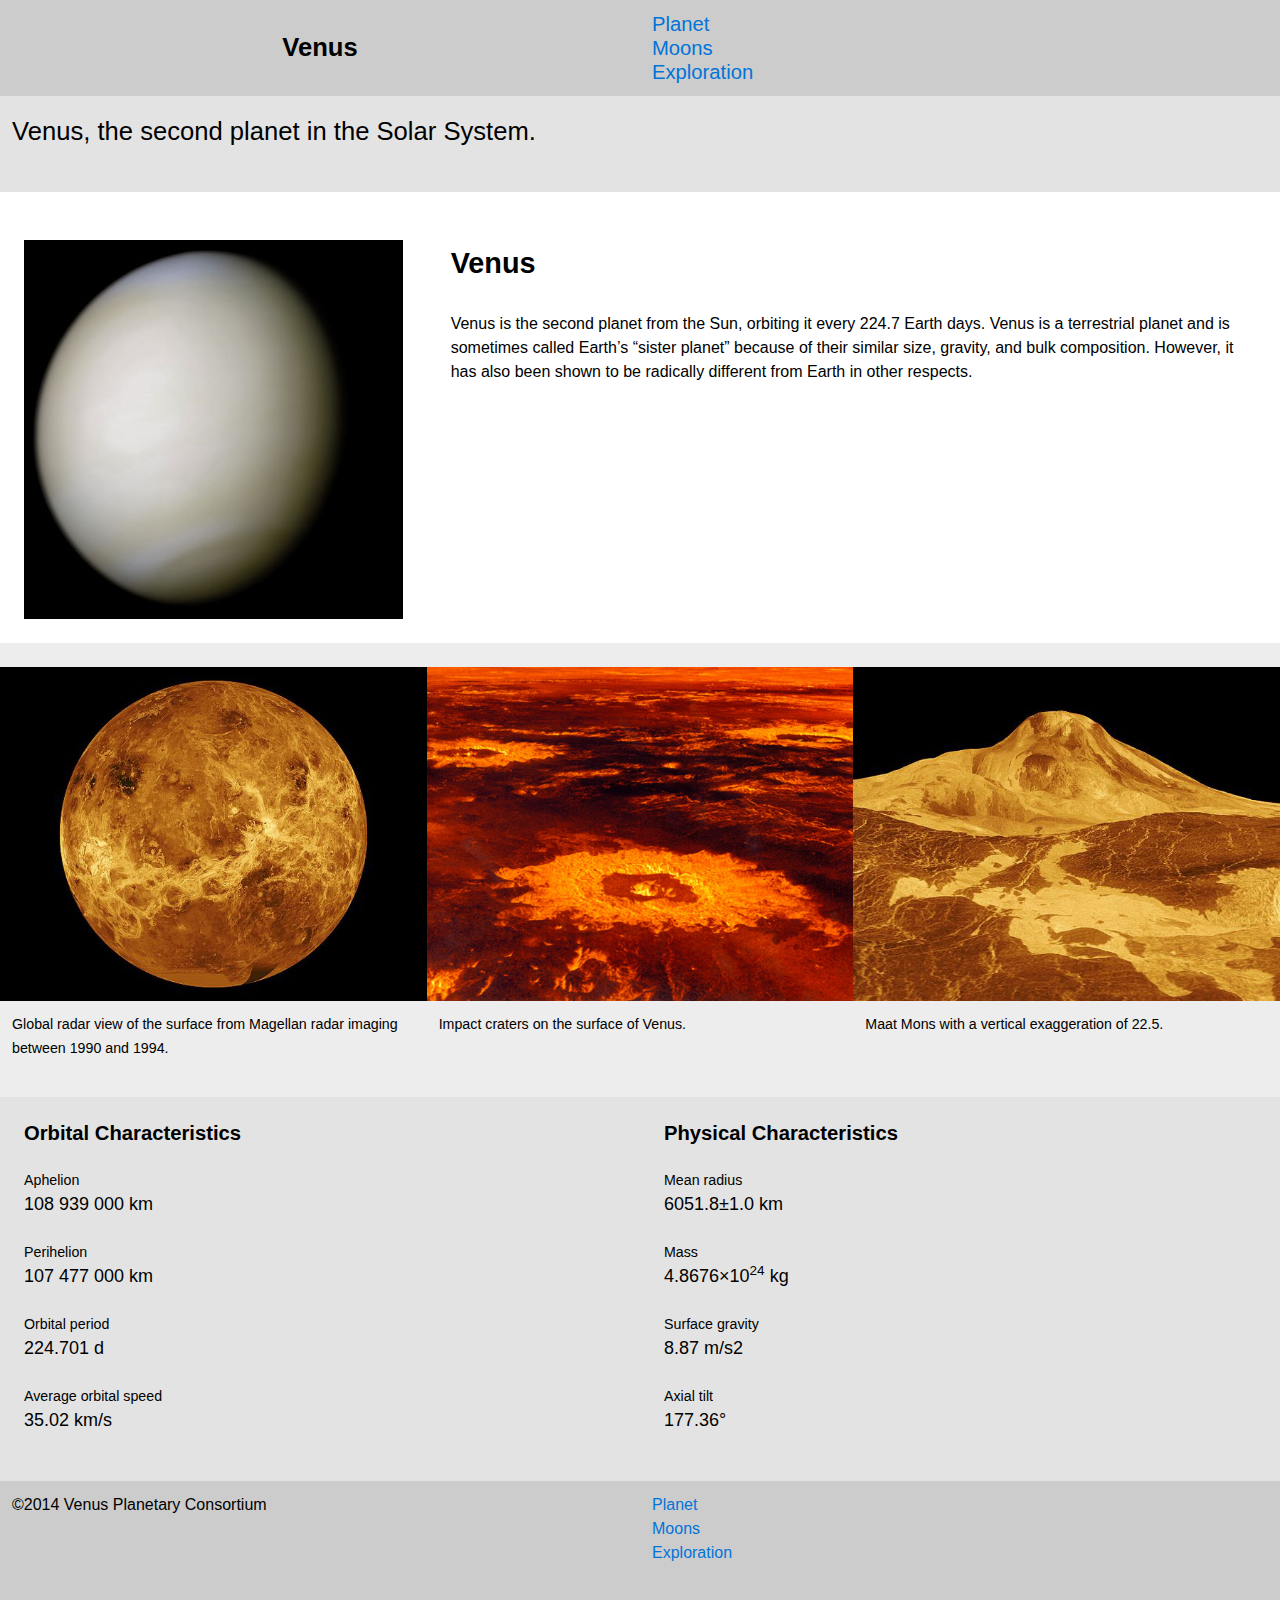
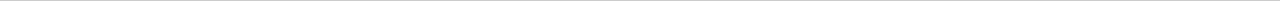
<file: index.html>
<!DOCTYPE html>
<html lang="en-ca">
<head>
  <meta charset="utf-8">
  <title>Venus</title>
  <meta name="viewport" content="width=device-width,initial-scale=1">
  <link href="css/typography.css" rel="stylesheet">
  <link href="css/grid.css" rel="stylesheet">
  <link href="css/main.css" rel="stylesheet">
</head>
<body>

<header class="masthead island-half grid grid-middle">
  <div class="unit unit-m-1-2 island-half">
  <h1 class="title peta">Venus</h1>
  </div>
  <nav class="unit unit-m-1-2 island-half">
    <ul class="nav giga push-none">
      <li><a href="index.html">Planet</a></li>
      <li><a href="moons.html">Moons</a></li>
      <li><a href="#">Exploration</a></li>
    </ul>
  </nav>
</header>

<main>

  <div class="intro peta  island-half grey-1 push">
    <p>Venus, the second planet in the Solar System.</p>
  </div>

  <div class="grid">
    <div class="unit unit-xs-1 unit-s-1 unit-m-1-2 unit-l-1-3 island">
      <img class="img-flex planet-img" src="images/venus.jpg" alt="Real-colour image of Venus">
    </div>
    <div class="unit unit-xs-1 unit-s-1 unit-m-1-2 unit-l-2-3 island">
      <h2 class="exa">Venus</h2>
      <p>Venus is the second planet from the Sun, orbiting it every 224.7 Earth days. Venus is a terrestrial planet and is sometimes called Earth’s “sister planet” because of their similar size, gravity, and bulk composition. However, it has also been shown to be radically different from Earth in other respects.</p>
    </div>
  </div>

  <div class="grid grey-2">
    <div class="unit unit-xs-1 unit-s-1 unit-m-1-3 pad-t">
      <figure>
        <img class="img-flex" src="images/venus-1.jpg" alt="">
        <figcaption class="milli island-half">Global radar view of the surface from Magellan radar imaging between 1990 and 1994.</figcaption>
      </figure>
    </div>
    <div class="unit unit-xs-1 unit-s-1-2 unit-m-1-3 pad-t">
      <figure>
        <img class="img-flex" src="images/venus-2.jpg" alt="">
        <figcaption class="milli island-half">Impact craters on the surface of Venus.</figcaption>
      </figure>
    </div>
    <div class="unit unit-xs-1 unit-s-1-2 unit-m-1-3 pad-t">
      <figure>
        <img class="img-flex" src="images/venus-3.jpg" alt="">
        <figcaption class="milli island-half">Maat Mons with a vertical exaggeration of 22.5.</figcaption>
      </figure>
    </div>
  </div>

  <div class="grid grey-1">
    <div class="unit unit-xs-1 unit-s-1 unit-m-1-2 island">
      <h2 class="giga">Orbital Characteristics</h2>
      <dl class="mega">
        <dt class="milli">Aphelion</dt>
        <dd>108&nbsp;939&nbsp;000&nbsp;km</dd>
        <dt class="milli">Perihelion</dt>
        <dd>107&nbsp;477&nbsp;000&nbsp;km</dd>
        <dt class="milli">Orbital period</dt>
        <dd>224.701&nbsp;d</dd>
        <dt class="milli">Average orbital speed</dt>
        <dd>35.02&nbsp;km/s</dd>
      </dl>
    </div>
    <div class="unit unit-xs-1 unit-s-1 unit-m-1-2 island">
      <h2 class="giga">Physical Characteristics</h2>
      <dl class="mega">
        <dt class="milli">Mean radius</dt>
        <dd>6051.8±1.0&nbsp;km</dd>
        <dt class="milli">Mass</dt>
        <dd>4.8676×10<sup>24</sup>&nbsp;kg</dd>
        <dt class="milli">Surface gravity</dt>
        <dd>8.87&nbsp;m/s2</dd>
        <dt class="milli">Axial tilt</dt>
        <dd>177.36°</dd>
      </dl>
    </div>
  </div>

</main>
<footer class=" grid">
	<div class="island-half unit unit-m-1-2">
	<p>©2014 Venus Planetary Consortium</p>
	</div>
  <nav class="nav kilo unit unit-m-1-2 unit-l-2">
    <ul class="island-half">
      <li><a href="index.html">Planet</a></li>
      <li><a href="moons.html">Moons</a></li>
      <li><a href="#">Exploration</a></li>
    </ul>
  </nav>
</footer>

</body>
</html>
</file>
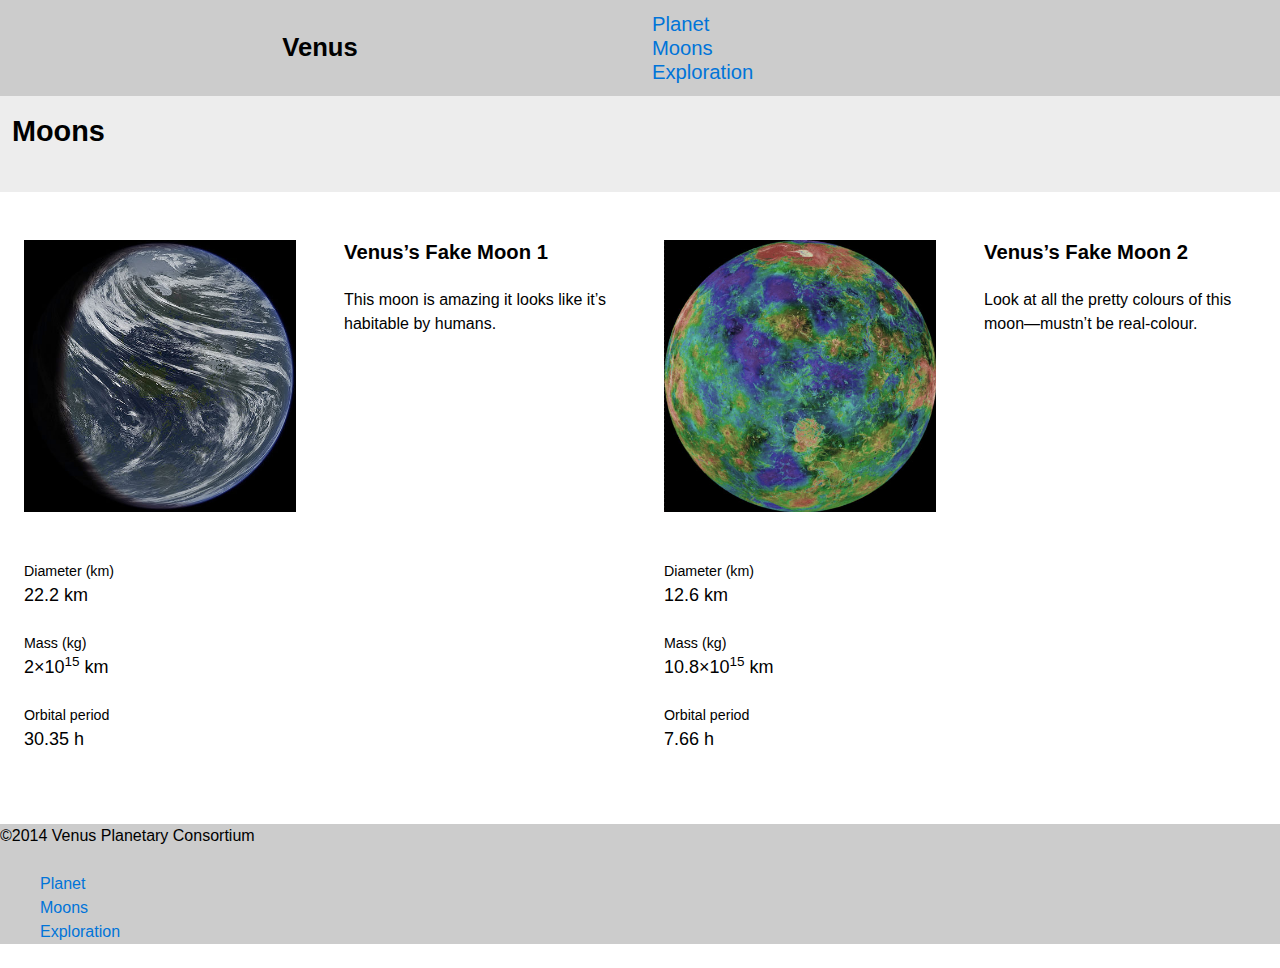
<file: moons.html>
<!DOCTYPE html>
<html lang="en-ca">
<head>
  <meta charset="utf-8">
  <title>Moons · Venus</title>
  <meta name="viewport" content="width=device-width,initial-scale=1">
  <link href="css/typography.css" rel="stylesheet">
  <link href="css/grid.css" rel="stylesheet">
  <link href="css/main.css" rel="stylesheet">
</head>
<body>

<header class="masthead grid grid-middle island-half">
	<div class="unit unit-m-1-2 island-half">
  <strong class="title peta">Venus</strong>
  </div>
  <nav class="unit unit-m-1-2 island-half">
    <ul class="nav giga push-none">
      <li><a href="index.html">Planet</a></li>
      <li><a href="moons.html">Moons</a></li>
      <li><a href="#">Exploration</a></li>
    </ul>
  </nav>
</header>

<main>
<div class="intro peta  island-half grey-2 push">
  <h1>Moons</h1>
</div>

  <div class="grid">
    <div class="unit unit-xs-1 unit-s-1 unit-m-1-2">

      <div class="grid ">
        <div class="unit unit-xs-1 unit-s-1 unit-m-1 unit-l-1-2 island">
          <img class="img-flex" src="images/venus-moon-1.jpg" alt="">
        </div>
        <div class="unit unit-xs-1 unit-s-1 unit-m-1 unit-l-1-2 island">
          <h2 class="giga">Venus’s Fake Moon 1</h2>
          <p>This moon is amazing it looks like it’s habitable by humans.</p>
        </div>
      </div>

      <dl class="mega island">
        <dt class="milli">Diameter (km)</dt>
        <dd>22.2&nbsp;km</dd>
        <dt class="milli">Mass (kg)</dt>
        <dd>2×10<sup>15</sup>&nbsp;km</dd>
        <dt class="milli">Orbital period</dt>
        <dd>30.35&nbsp;h</dd>
      </dl>

    </div>
    <div class="unit unit-xs-1 unit-s-1 unit-m-1-2">

      <div class="grid">
        <div class="unit unit-xs-1 unit-s-1 unit-m-1 unit-l-1-2 island">
          <img class="img-flex" src="images/venus-moon-2.jpg" alt="">
        </div>
        <div class="unit unit-xs-1 unit-s-1 unit-m-1 unit-l-1-2 island">
          <h2 class="giga">Venus’s Fake Moon 2</h2>
          <p>Look at all the pretty colours of this moon—mustn’t be real-colour.</p>
        </div>
      </div>

      <dl class="mega island">
        <dt class="milli">Diameter (km)</dt>
        <dd>12.6&nbsp;km</dd>
        <dt class="milli">Mass (kg)</dt>
        <dd>10.8×10<sup>15</sup>&nbsp;km</dd>
        <dt class="milli">Orbital period</dt>
        <dd>7.66&nbsp;h</dd>
      </dl>

    </div>
  </div>
</main>

<footer>
	<div class="info-bot unit-m-1-2 unit-l-1-2">
	<p>©2014 Venus Planetary Consortium</p>
	</div>
	<nav  class="nav nav-bot ">
	<ul>
		<li><a href="#">Planet</a></li>
		<li><a href="moon.html">Moons</a></li>
		<li><a href="#">Exploration</a></li>
	</ul>
	</nav>
	
</footer>

</body>
</html>
</file>
<file: css/typography.css>
html {
  font: normal 100%/1.5 sans-serif;
}

h1, h2, h3, h4, h5, h6,
p, ul, ol, dl, dd, figure,
blockquote, details, hr,
fieldset, pre, table {
  margin: 0 0 1.5rem;
}

.yotta {
  font-size: 2.2807rem;
  line-height: 1.3154;
}

.zetta {
  font-size: 2.0273rem;
  line-height: 1.4798;
}

h1, .exa {
  font-size: 1.8020rem;
  line-height: 1.6648;
}

h2, .peta {
  font-size: 1.6018rem;
  line-height: 1.8729;
}

h3, .tera {
  font-size: 1.4238rem;
  line-height: 1.0535;
}

h4, .giga {
  font-size: 1.2656rem;
  line-height: 1.1852;
}

h5, .mega {
  font-size: 1.1250rem;
  line-height: 1.3333;
}

h6, .kilo {
  font-size: 1.0000rem;
  line-height: 1.5000;
}

small, .milli {
  font-size: 0.8889rem;
  line-height: 1.6875;
}

.micro {
  font-size: 0.7901rem;
  line-height: 1.8984;
}

sub,
sup {
  font-size: 75%;
  line-height: 1px;
  position: relative;
  vertical-align: baseline;
}

sup {
  top: -0.5em;
}

sub {
  bottom: -0.25em;
}

.push {
  margin-bottom: 1.5rem;
}

.push-none, .push-0 {
  margin-bottom: 0;
}

.push-double, .push-2 {
  margin-bottom: 3.0000rem;
}

.push-half, .push-1-2 {
  margin-bottom: 0.7500rem;
}

.pad-top, .pad-t {
  padding-top: 1.5rem;
}

.pad-bottom, .pad-b {
  padding-bottom: 1.5rem;
}

.pad-top-double, .pad-t-2 {
  padding-top: 3.0000rem;
}

.pad-bottom-double, .pad-b-2 {
  padding-bottom: 3.0000rem;
}

.pad-top-half, .pad-t-1-2 {
  padding-top: 0.7500rem;
}

.pad-bottom-half, .pad-b-1-2 {
  padding-bottom: 0.7500rem;
}

.island {
  padding: 1.5rem;
}

.island-half, .island-1-2 {
  padding: 0.7500rem;
}

.island-double, .island-2 {
  padding: 3.0000rem;
}

.gutter {
  padding-left: 1.5rem;
  padding-right: 1.5rem;
}

.gutter-half, .gutter-1-2 {
  padding-left: 0.7500rem;
  padding-right: 0.7500rem;
}

.gutter-double, .gutter-2 {
  padding-left: 3.0000rem;
  padding-right: 3.0000rem;
}
</file>
<file: css/grid.css>
.grid {
  margin: 0;
  padding: 0;
  letter-spacing: -0.31em;
  text-rendering: optimizespeed;
  display: -webkit-flex;
  -webkit-flex-flow: row wrap;
  display: -ms-flexbox;
  -ms-flex-flow: row wrap;
}

.grid-bottom {
  -webkit-align-items: flex-end;
  -ms-align-items: flex-end;
}

.grid-middle {
  -webkit-align-items: center;
  -ms-align-items: center;
}

.opera-only :-o-prefocus, .grid {
  word-spacing: -0.43em;
}

.unit {
  letter-spacing: normal;
  text-rendering: auto;
  vertical-align: top;
  word-spacing: normal;
  display: inline-block;
  visibility: visible;
}

.grid-bottom .unit {
  vertical-align: bottom;
}

.grid-middle .unit {
  vertical-align: middle;
}

.unit-xs-hidden {
  display: none;
  visibility: hidden;
}

.unit-xs-1 {
  display: block;
  visibility: visible;
  width: 100%;
}

.unit-offset-xs-0 {
  margin-left: 0;
}

.unit-xs-1-2 {
  width: 50.0000%;
}

.unit-offset-xs-1-2 {
  margin-left: 50.0000%;
}

.unit-xs-1-3 {
  width: 33.3333%;
}

.unit-offset-xs-1-3 {
  margin-left: 33.3333%;
}

.unit-xs-2-3 {
  width: 66.6667%;
}

.unit-offset-xs-2-3 {
  margin-left: 66.6667%;
}

.unit-xs-1-4 {
  width: 25.0000%;
}

.unit-offset-xs-1-4 {
  margin-left: 25.0000%;
}

.unit-xs-3-4 {
  width: 75.0000%;
}

.unit-offset-xs-3-4 {
  margin-left: 75.0000%;
}

.unit-xs-1-2,.unit-xs-1-3,.unit-xs-2-3,.unit-xs-1-4,.unit-xs-3-4 {
  display: inline-block;
  visibility: visible;
}

@media only screen and (min-width: 25em) {

.unit-s-hidden {
  display: none;
  visibility: hidden;
}

.unit-s-1 {
  display: block;
  visibility: visible;
  width: 100%;
}

.unit-offset-s-0 {
  margin-left: 0;
}

.unit-s-1-2 {
  width: 50.0000%;
}

.unit-offset-s-1-2 {
  margin-left: 50.0000%;
}

.unit-s-1-3 {
  width: 33.3333%;
}

.unit-offset-s-1-3 {
  margin-left: 33.3333%;
}

.unit-s-2-3 {
  width: 66.6667%;
}

.unit-offset-s-2-3 {
  margin-left: 66.6667%;
}

.unit-s-1-4 {
  width: 25.0000%;
}

.unit-offset-s-1-4 {
  margin-left: 25.0000%;
}

.unit-s-3-4 {
  width: 75.0000%;
}

.unit-offset-s-3-4 {
  margin-left: 75.0000%;
}

.unit-s-1-2,.unit-s-1-3,.unit-s-2-3,.unit-s-1-4,.unit-s-3-4 {
  display: inline-block;
  visibility: visible;
}

}

@media only screen and (min-width: 38em) {

.unit-m-hidden {
  display: none;
  visibility: hidden;
}

.unit-m-1 {
  display: block;
  visibility: visible;
  width: 100%;
}

.unit-offset-m-0 {
  margin-left: 0;
}

.unit-m-1-2 {
  width: 50.0000%;
}

.unit-offset-m-1-2 {
  margin-left: 50.0000%;
}

.unit-m-1-3 {
  width: 33.3333%;
}

.unit-offset-m-1-3 {
  margin-left: 33.3333%;
}

.unit-m-2-3 {
  width: 66.6667%;
}

.unit-offset-m-2-3 {
  margin-left: 66.6667%;
}

.unit-m-1-4 {
  width: 25.0000%;
}

.unit-offset-m-1-4 {
  margin-left: 25.0000%;
}

.unit-m-3-4 {
  width: 75.0000%;
}

.unit-offset-m-3-4 {
  margin-left: 75.0000%;
}

.unit-m-1-2,.unit-m-1-3,.unit-m-2-3,.unit-m-1-4,.unit-m-3-4 {
  display: inline-block;
  visibility: visible;
}

}

@media only screen and (min-width: 60em) {

.unit-l-hidden {
  display: none;
  visibility: hidden;
}

.unit-l-1 {
  display: block;
  visibility: visible;
  width: 100%;
}

.unit-offset-l-0 {
  margin-left: 0;
}

.unit-l-1-2 {
  width: 50.0000%;
}

.unit-offset-l-1-2 {
  margin-left: 50.0000%;
}

.unit-l-1-3 {
  width: 33.3333%;
}

.unit-offset-l-1-3 {
  margin-left: 33.3333%;
}

.unit-l-2-3 {
  width: 66.6667%;
}

.unit-offset-l-2-3 {
  margin-left: 66.6667%;
}

.unit-l-1-4 {
  width: 25.0000%;
}

.unit-offset-l-1-4 {
  margin-left: 25.0000%;
}

.unit-l-3-4 {
  width: 75.0000%;
}

.unit-offset-l-3-4 {
  margin-left: 75.0000%;
}

.unit-l-1-2,.unit-l-1-3,.unit-l-2-3,.unit-l-1-4,.unit-l-3-4 {
  display: inline-block;
  visibility: visible;
}

}
</file>
<file: css/main.css>
@-moz-viewport { width: device-width; scale: 1; }
@-ms-viewport { width: device-width; scale: 1; }
@-o-viewport { width: device-width; scale: 1; }
@-webkit-viewport { width: device-width; scale: 1; }
@viewport { width: device-width; scale: 1; }

html {
  margin: 0;
  padding: 0;
  box-sizing: border-box;

  -moz-text-size-adjust: 100%;
  -ms-text-size-adjust: 100%;
  -webkit-text-size-adjust: 100%;
  text-size-adjust: 100%;
}

*, *:before, *:after {
  box-sizing: inherit;
}

body {
  margin: 0;
  padding: 0;
}

.img-flex {
  display: block;
  width: 100%;
}

.masthead {
  overflow: hidden;

  background-color: #ccc;
}

.title {
  display: block;
  margin: 0;

  text-align: center;
}

.nav {
  padding: 0;
}

.nav li {
  display: block;
}

.nav a,
.nav a:link,
.nav a:visited {
  display: block;

  color: #0074D9;
  text-decoration: none;
}

.nav a:hover,
.nav a:focus,
.nav a:active {
  background-color: #0074D9;

  color: #fff;
}

.grey-1 {
	background-color: #E3E3E3;
}

footer {
	background-color: #ccc;
}

.grey-2 {
	background-color: #EDEDED;

	

@media only screen and (min-width: 25em) {

  .nav {
    text-align: center;
  }

  .nav li {
    display: inline-block;
  }

}

@media only screen and (min-width: 38em) {

  .title {
    float: left;
  }

  .nav {
    float: left;
  }

}

.intro {
  background-color: #e2e2e2;

  text-align: center;
}
</file>
